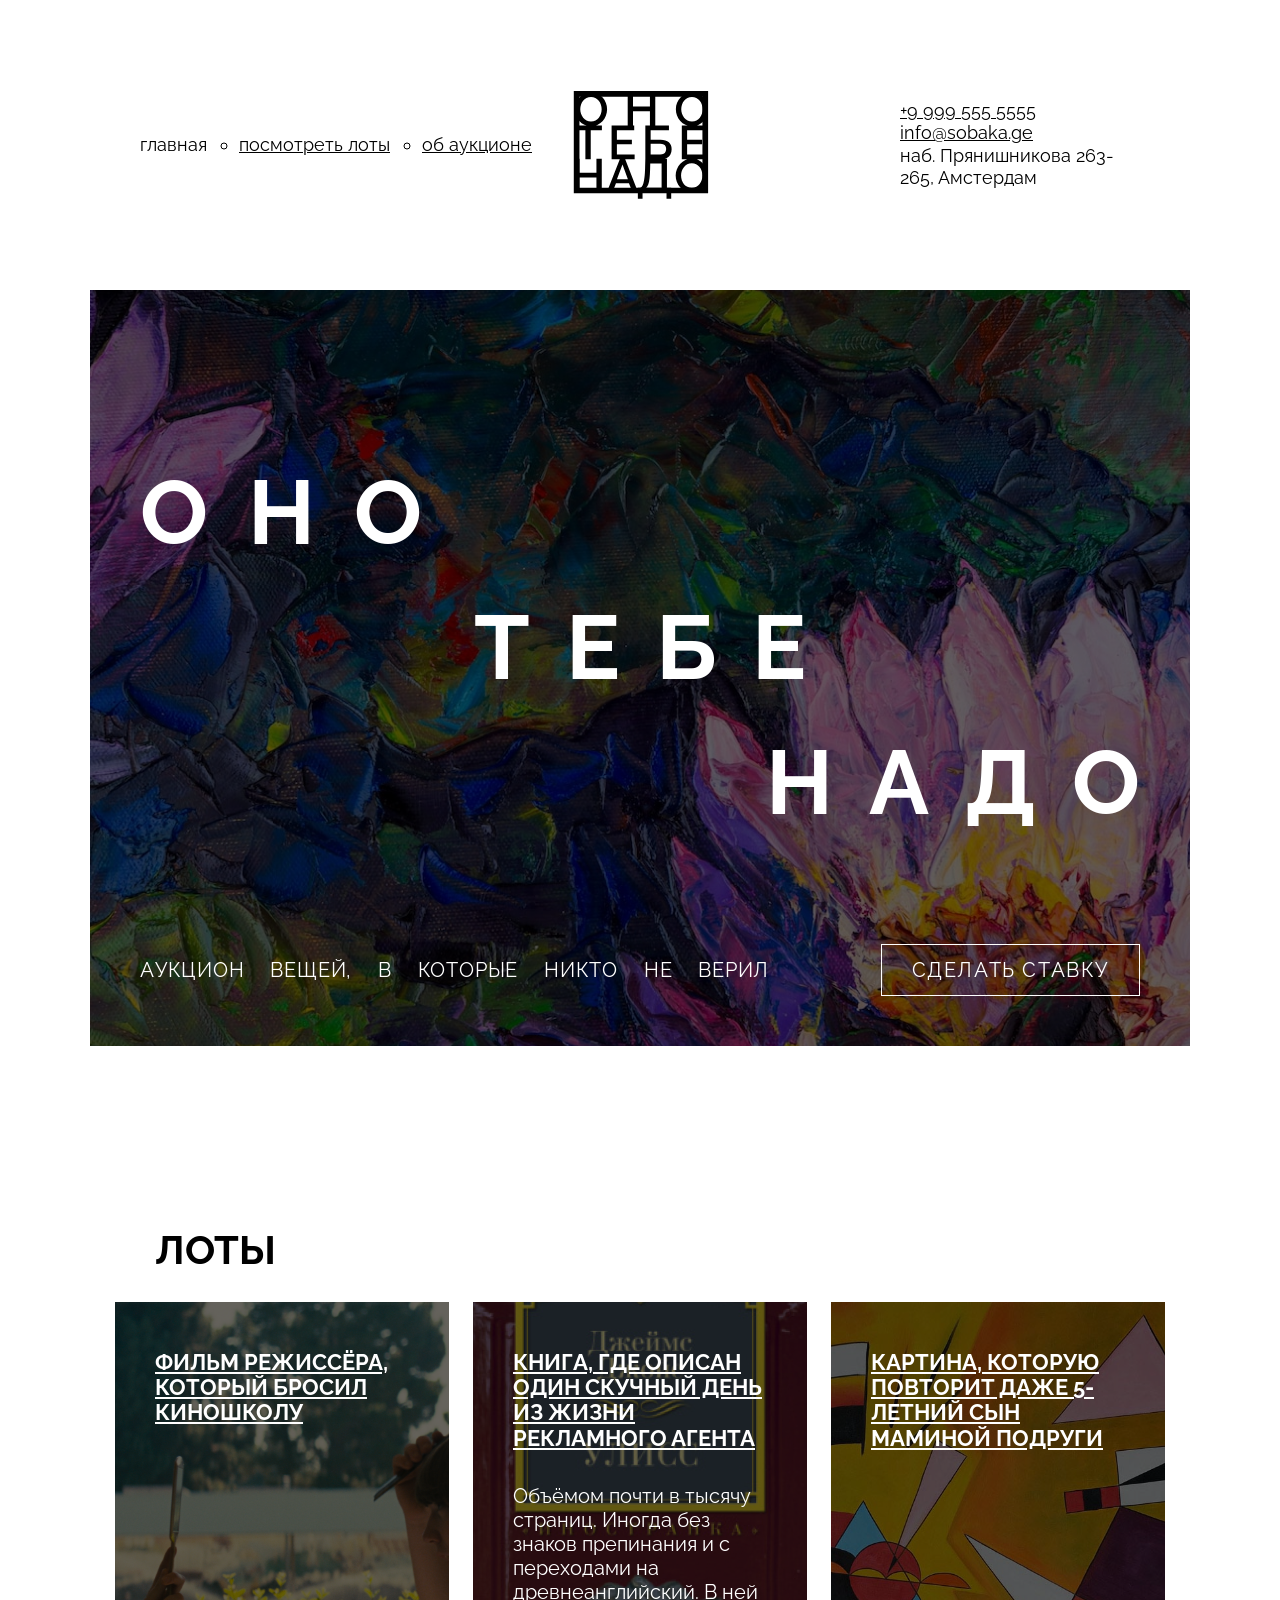
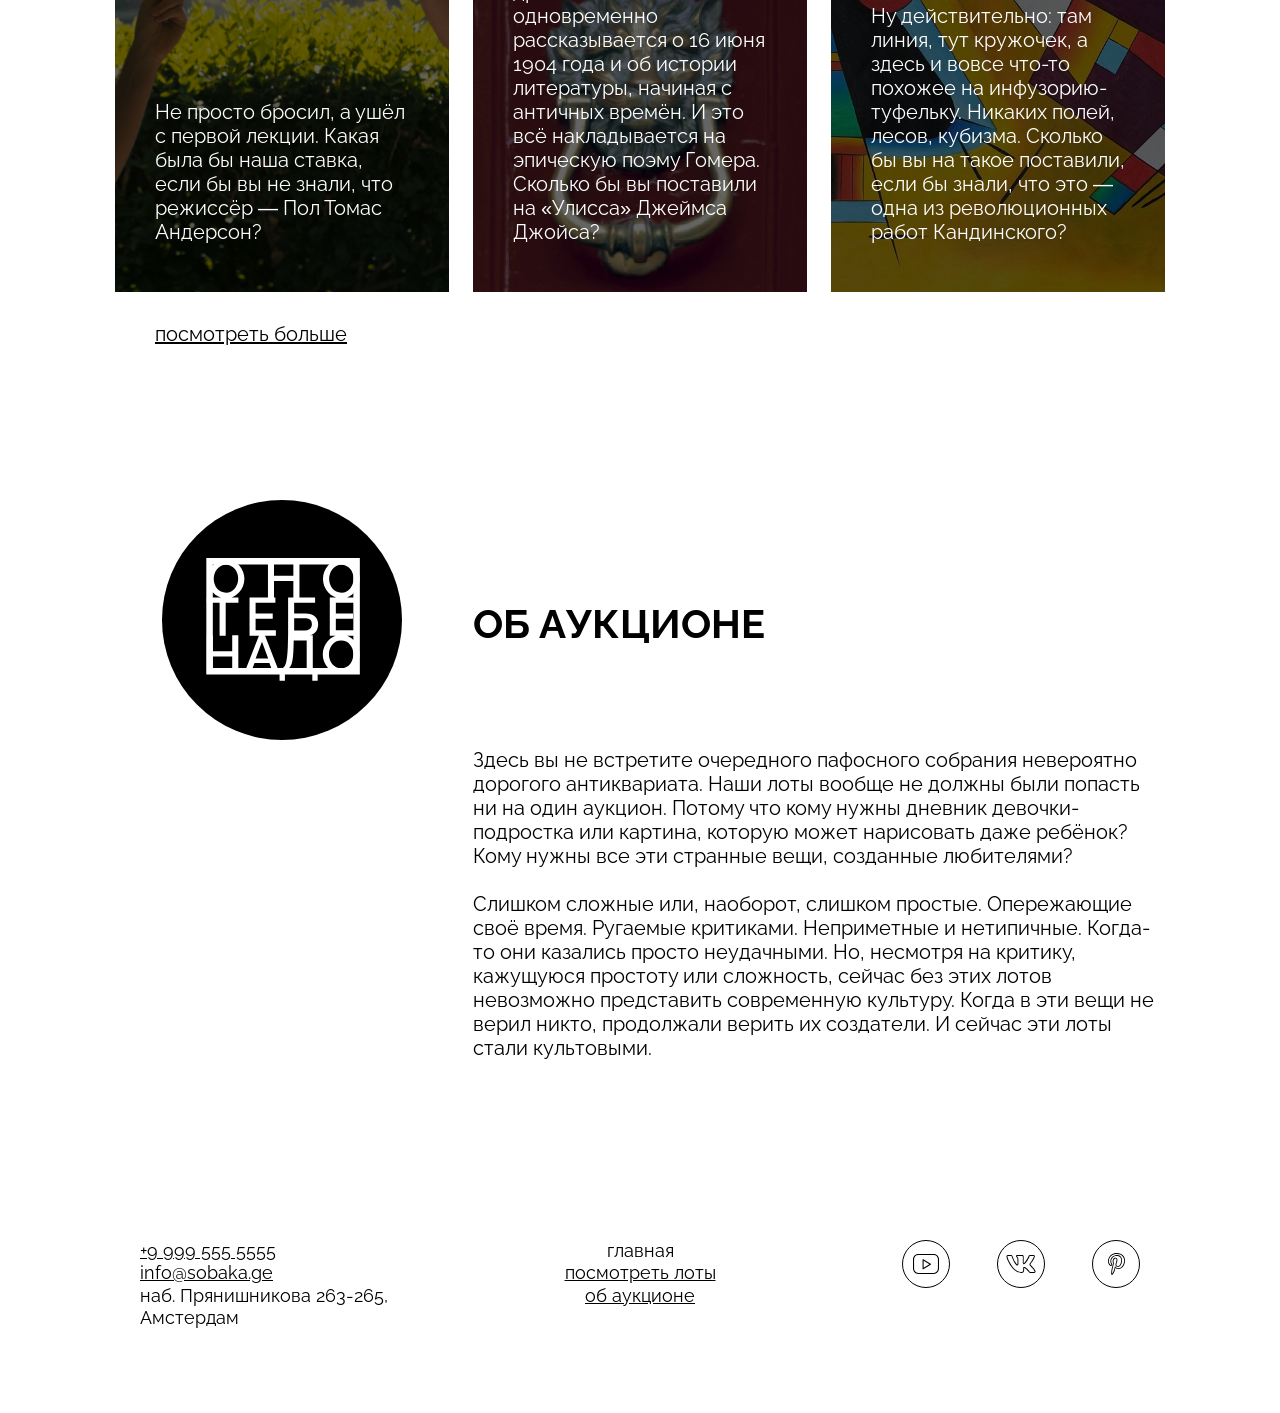
<file: ono-tebe-nado-ad/index.html>
<!DOCTYPE html>
<html lang="ru">
  <head>
    <meta charset="UTF-8" />
    <meta http-equiv="X-UA-Compatible" content="IE=edge" />
    <meta name="viewport" content="width=device-width, initial-scale=1.0" />
    <title>Оно тебе надо — аукцион вещей, в которые никто не верил</title>
    <link rel="stylesheet" href="./fonts/fonts.css" />
    <link rel="stylesheet" href="./styles/global.css" />
    <link rel="stylesheet" href="./styles/style.css" />
  </head>
  <body>
    <header class="header">
      <nav class="header__menu">
        <ul class="header__links-list">
          <li
            class="header__links-list-item header__links-list-item_no-bullit"
          >
            <a class="header__link header__link_active" href="#">главная</a>
          </li>
          <li class="header__links-list-item">
            <a class="header__link" href="#">посмотреть лоты</a>
          </li>
          <li class="header__links-list-item">
            <a class="header__link" href="#">об аукционе</a>
          </li>
        </ul>
      </nav>
      <a class="header__logo">
        <img
          class="header__logo-image"
          src="./images/logo-black.svg"
          alt="Логотип аукциона «Оно тебе надо»"
        />
      </a>
      <address class="address header__address">
        <a href="tel:+99995555555">+9 999 555 5555</a>
        <a href="mailto:info@sobaka.ge">info@sobaka.ge</a>
        <p>наб. Прянишникова 263-265, Амстердам</p>
      </address>
    </header>

    <main>
      <section class="cover">
        <div class="overlay"></div>
        <h1 class="cover__title">
          <span class="aligned-text aligned-text_left letter-spacing-extended"
            >Он<span class="no-letter-spacing">о</span></span
          >
          <span class="aligned-text aligned-text_center"
            >Теб<span class="no-letter-spacing">е</span></span
          >
          <span class="aligned-text aligned-text_right"
            >Над<span class="no-letter-spacing">о</span></span
          >
        </h1>
        <div class="cover__description">
          <p class="cover__description-text">
            Аукцион вещей, в которые никто не верил
          </p>
          <button class="bet-button" type="button">Сделать ставку</button>
        </div>
      </section>

      <section class="lots">
        <h2 class="lots__heading">Лоты</h2>
        <ul class="lots__card-list">
          <li class="lots__card-list-item">
            <a class="card-link" href="#">
              <article class="card card_type_film">
                <div class="overlay"></div>
                <h3 class="card__title">
                  Фильм режиссёра, который бросил киношколу
                </h3>
                <p class="card__text">
                  Не просто бросил, а ушёл с первой лекции. Какая была бы наша
                  ставка, если бы вы не знали, что режиссёр — Пол Томас
                  Андерсон?
                </p>
              </article>
            </a>
          </li>
          <li class="lots__card-list-item">
            <a class="card-link" href="#">
              <article class="card card_type_book">
                <div class="overlay"></div>
                <h3 class="card__title">
                  Книга, где описан один скучный день из жизни рекламного
                  агента
                </h3>
                <p class="card__text">
                  Объёмом почти в тысячу страниц. Иногда без знаков препинания и
                  с переходами на древнеанглийский. В ней одновременно
                  рассказывается о 16 июня 1904 года и об истории литературы,
                  начиная с античных времён. И это всё накладывается на
                  эпическую поэму Гомера. Сколько бы вы поставили на «Улисса»
                  Джеймса Джойса?
                </p>
              </article>
            </a>
          </li>
          <li class="lots__card-list-item">
            <a class="card-link" href="#">
              <article class="card card_type_picture">
                <div class="overlay"></div>
                <h3 class="card__title">
                  Картина, которую повторит даже 5-летний сын маминой подруги
                </h3>
                <p class="card__text">
                  Ну действительно: там линия, тут кружочек, а здесь и вовсе
                  что-то похожее на инфузорию-туфельку. Никаких полей, лесов,
                  кубизма. Сколько бы вы на такое поставили, если бы знали, что
                  это — одна из революционных работ Кандинского?
                </p>
              </article>
            </a>
          </li>
        </ul>
        <a class="lots__look-more-link" href="#">посмотреть больше</a>
      </section>

      <section class="about">
        <div class="about__column">
          <div class="about__logo">
            <img
              class="about__logo-image"
              src="./images/logo-white.svg"
              alt="Логотип аукциона «Оно тебе надо»"
            />
          </div>
        </div>
        <div class="about__column">
          <h2 class="about__title">Об аукционе</h2>
          <div class="about__text">
            <p>
              Здесь вы не встретите очередного пафосного собрания невероятно
              дорогого антиквариата. Наши лоты вообще не должны были попасть ни
              на один аукцион. Потому что кому нужны дневник девочки-подростка
              или картина, которую может нарисовать даже ребёнок? Кому нужны все
              эти странные вещи, созданные любителями?
            </p>
            <p>
              Слишком сложные или, наоборот, слишком простые. Опережающие своё
              время. Ругаемые критиками. Неприметные и нетипичные. Когда-то они
              казались просто неудачными. Но, несмотря на критику, кажущуюся
              простоту или сложность, сейчас без этих лотов невозможно
              представить современную культуру. Когда в эти вещи не верил
              никто, продолжали верить их создатели. И сейчас эти лоты стали
              культовыми.
            </p>
          </div>
        </div>
      </section>
    </main>

    <footer class="footer">
      <address class="address">
        <a href="tel:+99995555555">+9 999 555 5555</a>
        <a href="mailto:info@sobaka.ge">info@sobaka.ge</a>
        <p>наб. Прянишникова 263-265, Амстердам</p>
      </address>
      <nav class="footer__menu">
        <ul class="footer__menu-list">
          <li class="footer__menu-list-item">
            <a class="footer__menu-link footer__menu-link_active" href="#"
              >главная</a
            >
          </li>
          <li class="footer__menu-list-item">
            <a class="footer__menu-link" href="#">посмотреть лоты</a>
          </li>
          <li class="footer__menu-list-item">
            <a class="footer__menu-link" href="#">об аукционе</a>
          </li>
        </ul>
      </nav>
      <ul class="footer__social-list">
        <li class="footer__social-list-item">
          <a class="footer__social-link" href="#">
            <img
              class="footer__social-icon"
              src="./images/yt.svg"
              alt="YouTube"
            />
          </a>
        </li>
        <li class="footer__social-list-item">
          <a class="footer__social-link" href="#">
            <img
              class="footer__social-icon"
              src="./images/vk.svg"
              alt="ВКонтакте"
            />
          </a>
        </li>
        <li class="footer__social-list-item">
          <a class="footer__social-link" href="#">
            <img
              class="footer__social-icon"
              src="./images/pinterest.svg"
              alt="Pinterest"
            />
          </a>
        </li>
      </ul>
    </footer>
  </body>
</html>
</file>
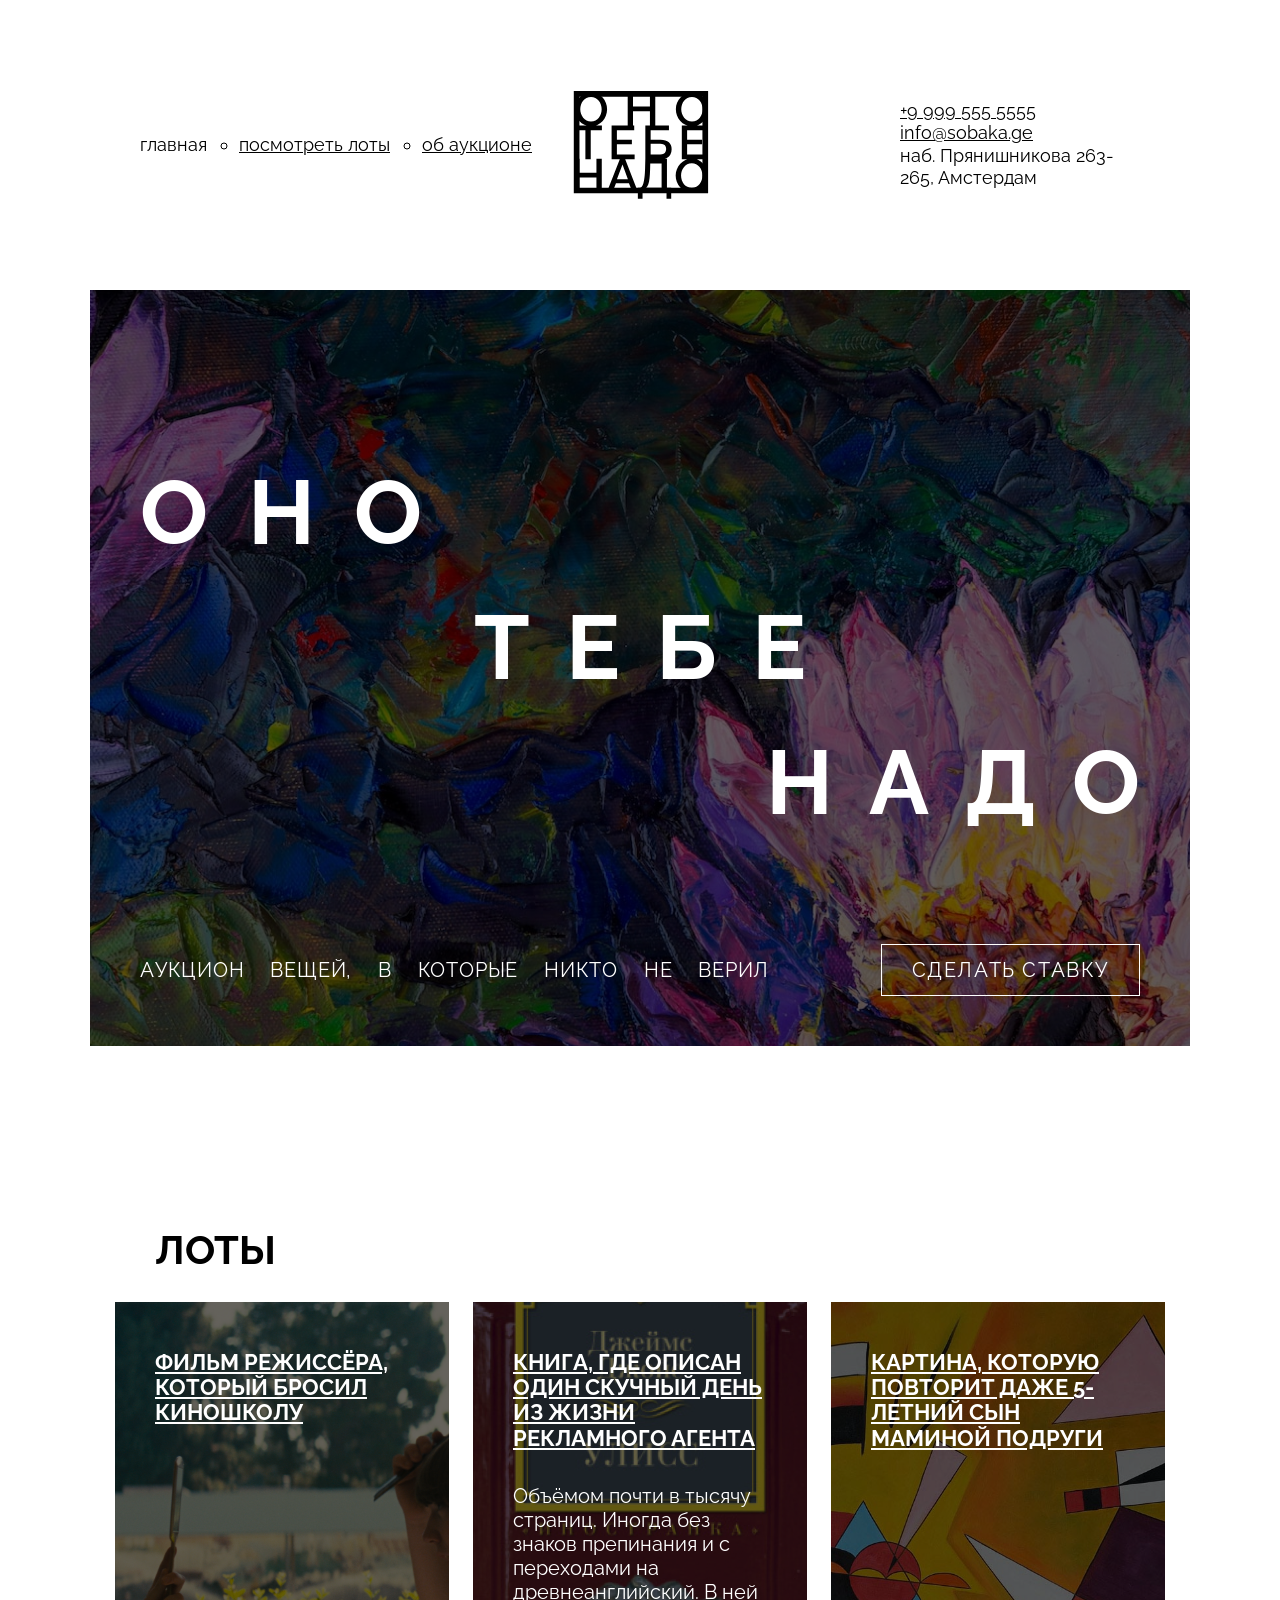
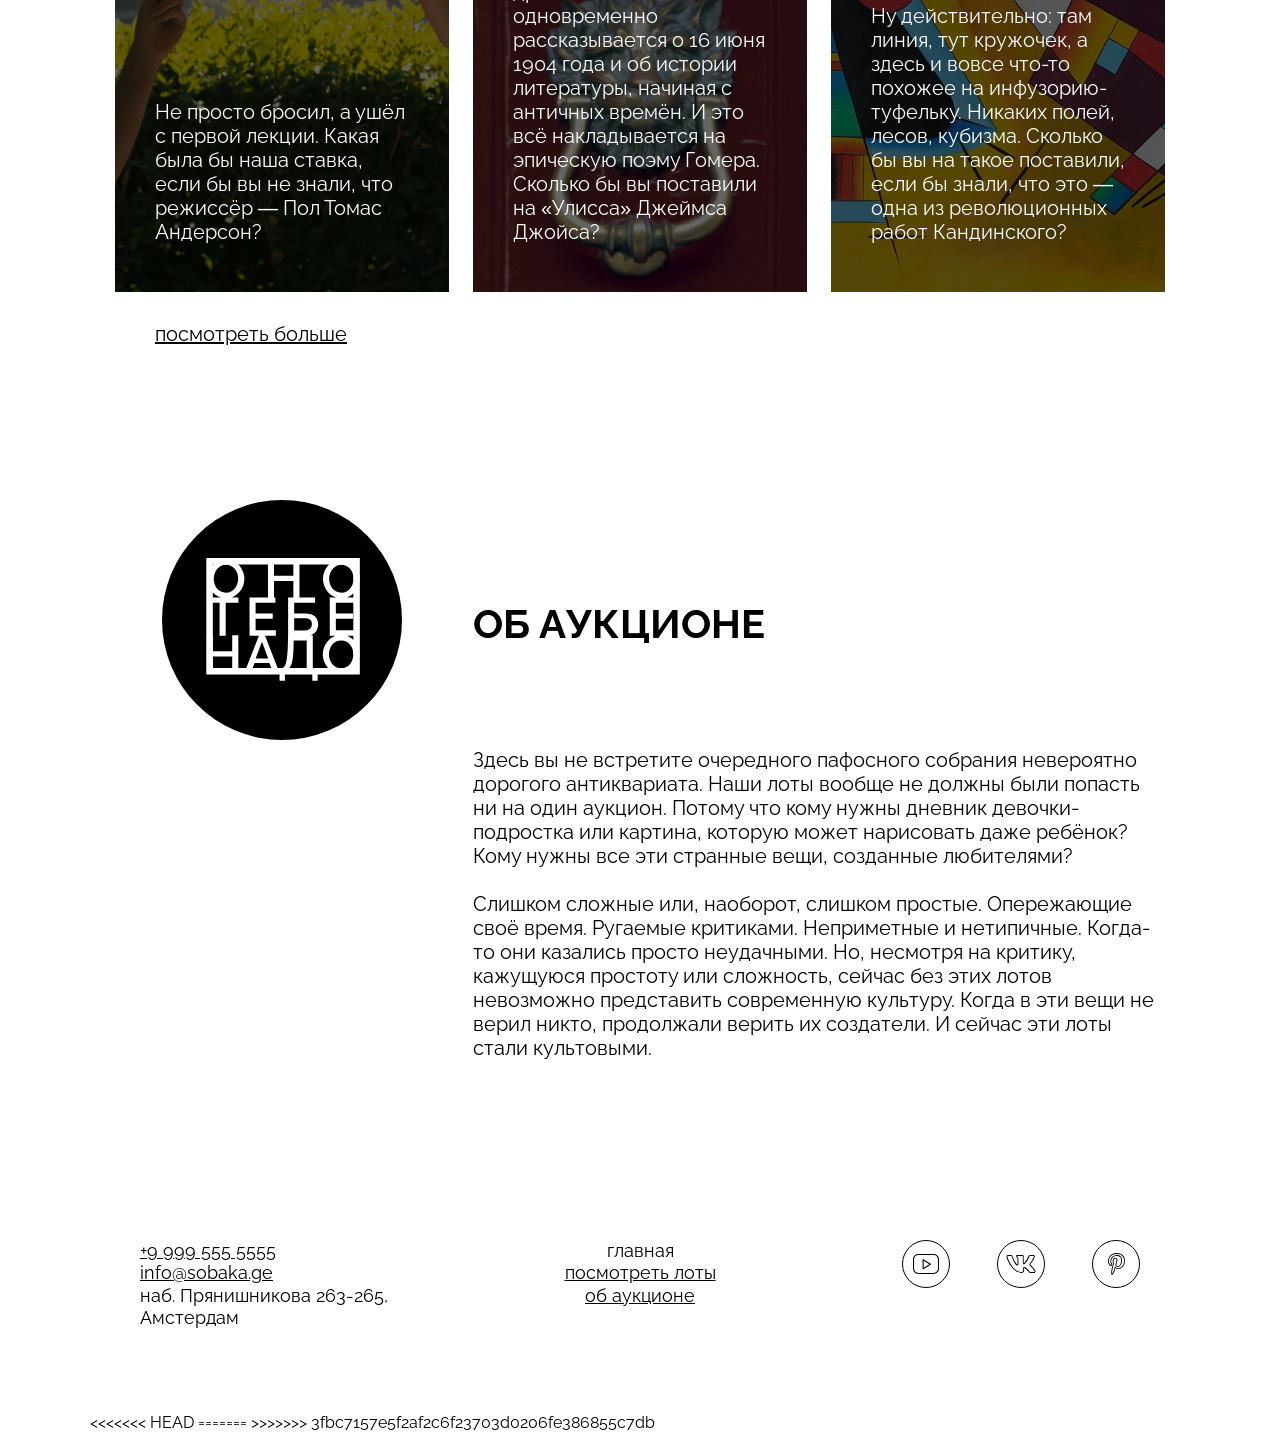
<file: ono-tebe-nado-ad/ono-tebe-nado-ad/index.html>
<!DOCTYPE html>
<html lang="ru">
  <head>
    <meta charset="UTF-8" />
    <meta http-equiv="X-UA-Compatible" content="IE=edge" />
    <meta name="viewport" content="width=device-width, initial-scale=1.0" />
    <title>Оно тебе надо — аукцион вещей, в которые никто не верил</title>
    <link rel="stylesheet" href="./fonts/fonts.css" />
    <link rel="stylesheet" href="./styles/global.css" />
    <link rel="stylesheet" href="./styles/style.css" />
  </head>
  <body>
    <header class="header">
      <nav class="header__menu">
        <ul class="header__links-list">
          <li
            class="header__links-list-item header__links-list-item_no-bullit"
          >
            <a class="header__link header__link_active" href="#">главная</a>
          </li>
          <li class="header__links-list-item">
            <a class="header__link" href="#">посмотреть лоты</a>
          </li>
          <li class="header__links-list-item">
            <a class="header__link" href="#">об аукционе</a>
          </li>
        </ul>
      </nav>
      <a class="header__logo">
        <img
          class="header__logo-image"
          src="./images/logo-black.svg"
          alt="Логотип аукциона «Оно тебе надо»"
        />
      </a>
      <address class="address header__address">
        <a href="tel:+99995555555">+9 999 555 5555</a>
        <a href="mailto:info@sobaka.ge">info@sobaka.ge</a>
        <p>наб. Прянишникова 263-265, Амстердам</p>
      </address>
    </header>

    <main>
      <section class="cover">
        <div class="overlay"></div>
        <h1 class="cover__title">
          <span class="aligned-text aligned-text_left letter-spacing-extended"
            >Он<span class="no-letter-spacing">о</span></span
          >
          <span class="aligned-text aligned-text_center"
            >Теб<span class="no-letter-spacing">е</span></span
          >
          <span class="aligned-text aligned-text_right"
            >Над<span class="no-letter-spacing">о</span></span
          >
        </h1>
        <div class="cover__description">
          <p class="cover__description-text">
            Аукцион вещей, в которые никто не верил
          </p>
          <button class="bet-button" type="button">Сделать ставку</button>
        </div>
      </section>

      <section class="lots">
        <h2 class="lots__heading">Лоты</h2>
        <ul class="lots__card-list">
          <li class="lots__card-list-item">
            <a class="card-link" href="#">
              <article class="card card_type_film">
                <div class="overlay"></div>
                <h3 class="card__title">
                  Фильм режиссёра, который бросил киношколу
                </h3>
                <p class="card__text">
                  Не просто бросил, а ушёл с первой лекции. Какая была бы наша
                  ставка, если бы вы не знали, что режиссёр — Пол Томас
                  Андерсон?
                </p>
              </article>
            </a>
          </li>
          <li class="lots__card-list-item">
            <a class="card-link" href="#">
              <article class="card card_type_book">
                <div class="overlay"></div>
                <h3 class="card__title">
                  Книга, где описан один скучный день из жизни рекламного
                  агента
                </h3>
                <p class="card__text">
                  Объёмом почти в тысячу страниц. Иногда без знаков препинания и
                  с переходами на древнеанглийский. В ней одновременно
                  рассказывается о 16 июня 1904 года и об истории литературы,
                  начиная с античных времён. И это всё накладывается на
                  эпическую поэму Гомера. Сколько бы вы поставили на «Улисса»
                  Джеймса Джойса?
                </p>
              </article>
            </a>
          </li>
          <li class="lots__card-list-item">
            <a class="card-link" href="#">
              <article class="card card_type_picture">
                <div class="overlay"></div>
                <h3 class="card__title">
                  Картина, которую повторит даже 5-летний сын маминой подруги
                </h3>
                <p class="card__text">
                  Ну действительно: там линия, тут кружочек, а здесь и вовсе
                  что-то похожее на инфузорию-туфельку. Никаких полей, лесов,
                  кубизма. Сколько бы вы на такое поставили, если бы знали, что
                  это — одна из революционных работ Кандинского?
                </p>
              </article>
            </a>
          </li>
        </ul>
        <a class="lots__look-more-link" href="#">посмотреть больше</a>
      </section>

      <section class="about">
        <div class="about__column">
          <div class="about__logo">
            <img
              class="about__logo-image"
              src="./images/logo-white.svg"
              alt="Логотип аукциона «Оно тебе надо»"
            />
          </div>
        </div>
        <div class="about__column">
          <h2 class="about__title">Об аукционе</h2>
          <div class="about__text">
            <p>
              Здесь вы не встретите очередного пафосного собрания невероятно
              дорогого антиквариата. Наши лоты вообще не должны были попасть ни
              на один аукцион. Потому что кому нужны дневник девочки-подростка
              или картина, которую может нарисовать даже ребёнок? Кому нужны все
              эти странные вещи, созданные любителями?
            </p>
            <p>
              Слишком сложные или, наоборот, слишком простые. Опережающие своё
              время. Ругаемые критиками. Неприметные и нетипичные. Когда-то они
              казались просто неудачными. Но, несмотря на критику, кажущуюся
              простоту или сложность, сейчас без этих лотов невозможно
              представить современную культуру. Когда в эти вещи не верил
              никто, продолжали верить их создатели. И сейчас эти лоты стали
              культовыми.
            </p>
          </div>
        </div>
      </section>
    </main>

    <footer class="footer">
      <address class="address">
        <a href="tel:+99995555555">+9 999 555 5555</a>
        <a href="mailto:info@sobaka.ge">info@sobaka.ge</a>
        <p>наб. Прянишникова 263-265, Амстердам</p>
      </address>
      <nav class="footer__menu">
        <ul class="footer__menu-list">
          <li class="footer__menu-list-item">
            <a class="footer__menu-link footer__menu-link_active" href="#"
              >главная</a
            >
          </li>
          <li class="footer__menu-list-item">
            <a class="footer__menu-link" href="#">посмотреть лоты</a>
          </li>
          <li class="footer__menu-list-item">
            <a class="footer__menu-link" href="#">об аукционе</a>
          </li>
        </ul>
      </nav>
      <ul class="footer__social-list">
        <li class="footer__social-list-item">
          <a class="footer__social-link" href="#">
            <img
              class="footer__social-icon"
              src="./images/yt.svg"
              alt="YouTube"
            />
          </a>
        </li>
        <li class="footer__social-list-item">
          <a class="footer__social-link" href="#">
            <img
              class="footer__social-icon"
              src="./images/vk.svg"
              alt="ВКонтакте"
            />
          </a>
        </li>
        <li class="footer__social-list-item">
          <a class="footer__social-link" href="#">
            <img
              class="footer__social-icon"
              src="./images/pinterest.svg"
              alt="Pinterest"
            />
          </a>
        </li>
      </ul>
    </footer>
  </body>
<<<<<<< HEAD
</html>
=======
</html>
>>>>>>> 3fbc7157e5f2af2c6f23703d0206fe386855c7db
</file>
<file: ono-tebe-nado-ad/fonts/fonts.css>
@font-face {
  font-family: Raleway;
  src:
    url(./Raleway-Regular.woff2) format('woff2'),
    url(./Raleway-Regular.woff) format('woff');
  font-weight: normal;
  font-display: swap;
}

@font-face {
  font-family: Raleway;
  src:
    url(./Raleway-Bold.woff2) format('woff2'),
    url(./Raleway-Bold.woff) format('woff');
  font-weight: bold;
  font-display: swap;
}
</file>
<file: ono-tebe-nado-ad/styles/global.css>
*,
*::before,
*::after {
  box-sizing: border-box;
}

body {
  width: 1100px;
  margin: 0 auto;
  font-family: Raleway, sans-serif;
}

h1,
h2,
h3,
h4,
h5,
h6,
p,
ul,
ol,
li,
blockquote {
  margin: 0;
  padding: 0;
}

a {
  color: inherit;
}

img {
  width: 100%;
}

button {
  font: inherit;
}
</file>
<file: ono-tebe-nado-ad/styles/style.css>
/* ===== Общие классы ===== */

.overlay {
  position: absolute;
  inset: 0;
  background-color: rgba(0, 0, 0, 0.6);
}

.address {
  display: flex;
  flex-direction: column;
  align-items: flex-start;
  max-width: 260px;
  font-size: 18px;
  line-height: 1.25;
  font-style: normal;
}

/* ===== Шапка ===== */

.header {
  display: grid;
  grid-template-columns: 1fr min-content 1fr;
  align-items: center;
  padding: 91px 50px;
}

.header__links-list {
  display: flex;
  gap: 32px;
  list-style: circle;
  font-size: 18px;
  line-height: 1.25;
}

.header__links-list-item_no-bullit {
  list-style: none;
}

.header__link_active {
  text-decoration: none;
}

.header__logo {
  display: block;
  width: 140px;
}

.header__logo-image {
  display: block;
}

.header__address {
  max-width: 240px;
  justify-self: end;
}

/* ===== Обложка ===== */

.cover {
  position: relative;
  display: flex;
  flex-direction: column;
  justify-content: space-between;
  min-height: 756px;
  padding: 155px 50px 50px;
  background: url(../images/cover.jpg) center / cover no-repeat;
  color: #fff;
}

.cover__title,
.cover__description {
  position: relative;
  z-index: 1;
}

.cover__title {
  font-size: 90px;
  font-weight: bold;
  line-height: 1.5;
  letter-spacing: 0.4em;
  text-transform: uppercase;
}

.aligned-text {
  display: block;
}

.aligned-text_left {
  text-align: left;
}

.aligned-text_center {
  text-align: center;
}

.aligned-text_right {
  text-align: right;
}

.letter-spacing-extended {
  letter-spacing: 0.44em;
}

.no-letter-spacing {
  letter-spacing: 0;
}

.cover__description {
  display: flex;
  justify-content: space-between;
  align-items: center;
}

.cover__description-text {
  font-size: 20px;
  letter-spacing: 0.04em;
  word-spacing: 20px;
  text-transform: uppercase;
}

.bet-button {
  padding: 13px 30px;
  border: 1px solid #fff;
  background-color: transparent;
  color: #fff;
  font-size: 20px;
  letter-spacing: 0.08em;
  text-transform: uppercase;
  cursor: pointer;
}

/* ===== Лоты ===== */

.lots {
  padding: 180px 25px 0;
}

.lots__heading {
  margin: 0 0 28px 40px;
  font-size: 40px;
  font-weight: bold;
  line-height: 1.2;
  text-transform: uppercase;
}

.lots__card-list {
  display: flex;
  flex-wrap: wrap;
  gap: 24px;
  list-style: none;
}

.lots__card-list-item {
  width: 334px;
  min-height: 590px;
}

.card-link {
  display: block;
  height: 100%;
  text-decoration: none;
  color: #fff;
}

.card {
  position: relative;
  display: flex;
  flex-direction: column;
  justify-content: space-between;
  gap: 30px;
  height: 100%;
  min-height: 590px;
  padding: 48px 40px;
  background-position: center;
  background-size: cover;
  background-repeat: no-repeat;
}

.card_type_film {
  background-image: url(../images/card-lot-01.jpg);
}

.card_type_book {
  background-image: url(../images/card-lot-02.jpg);
}

.card_type_picture {
  background-image: url(../images/card-lot-03.jpg);
}

.card__title,
.card__text {
  position: relative;
  z-index: 1;
}

.card__title {
  font-size: 22px;
  line-height: 1.15;
  text-transform: uppercase;
  text-decoration: underline;
}

.card__text {
  font-size: 20px;
  line-height: 1.2;
}

.lots__look-more-link {
  display: inline-block;
  margin: 30px 0 0 40px;
  font-size: 20px;
  line-height: 1.2;
}

/* ===== Об аукционе ===== */

.about {
  display: grid;
  grid-template-columns: 334px 1fr;
  column-gap: 24px;
  align-items: start;
  padding: 154px 25px 0;
}

.about__logo {
  display: flex;
  justify-content: center;
  align-items: center;
  width: 240px;
  height: 240px;
  margin: 0 auto;
  border-radius: 50%;
  background-color: #000;
}

.about__logo-image {
  width: 160px;
}

.about__title {
  margin: 100px 0;
  font-size: 40px;
  font-weight: bold;
  line-height: 1.2;
  text-transform: uppercase;
}

.about__text {
  display: flex;
  flex-direction: column;
  gap: 24px;
  font-size: 20px;
  line-height: 1.2;
}

/* ===== Подвал ===== */

.footer {
  display: grid;
  grid-template-columns: 1fr min-content 1fr;
  align-items: start;
  padding: 180px 50px 83px;
}

.footer__menu-list {
  display: flex;
  flex-direction: column;
  align-items: center;
  list-style: none;
  font-size: 18px;
  line-height: 1.25;
  white-space: nowrap;
}

.footer__menu-link_active {
  text-decoration: none;
}

.footer__social-list {
  display: flex;
  justify-self: end;
  gap: 47px;
  list-style: none;
}

.footer__social-link {
  display: block;
  width: 48px;
}

.footer__social-icon {
  display: block;
<<<<<<< HEAD
}
=======
}
>>>>>>> 3fbc7157e5f2af2c6f23703d0206fe386855c7db
</file>
<file: ono-tebe-nado-ad/ono-tebe-nado-ad/fonts/fonts.css>
@font-face {
  font-family: Raleway;
  src:
    url(./Raleway-Regular.woff2) format('woff2'),
    url(./Raleway-Regular.woff) format('woff');
  font-weight: normal;
  font-display: swap;
}

@font-face {
  font-family: Raleway;
  src:
    url(./Raleway-Bold.woff2) format('woff2'),
    url(./Raleway-Bold.woff) format('woff');
  font-weight: bold;
  font-display: swap;
}
</file>
<file: ono-tebe-nado-ad/ono-tebe-nado-ad/styles/global.css>
*,
*::before,
*::after {
  box-sizing: border-box;
}

body {
  width: 1100px;
  margin: 0 auto;
  font-family: Raleway, sans-serif;
}

h1,
h2,
h3,
h4,
h5,
h6,
p,
ul,
ol,
li,
blockquote {
  margin: 0;
  padding: 0;
}

a {
  color: inherit;
}

img {
  width: 100%;
}

button {
  font: inherit;
}
</file>
<file: ono-tebe-nado-ad/ono-tebe-nado-ad/styles/style.css>
/* ===== Общие классы ===== */

.overlay {
  position: absolute;
  inset: 0;
  background-color: rgba(0, 0, 0, 0.6);
}

.address {
  display: flex;
  flex-direction: column;
  align-items: flex-start;
  max-width: 260px;
  font-size: 18px;
  line-height: 1.25;
  font-style: normal;
}

/* ===== Шапка ===== */

.header {
  display: grid;
  grid-template-columns: 1fr min-content 1fr;
  align-items: center;
  padding: 91px 50px;
}

.header__links-list {
  display: flex;
  gap: 32px;
  list-style: circle;
  font-size: 18px;
  line-height: 1.25;
}

.header__links-list-item_no-bullit {
  list-style: none;
}

.header__link_active {
  text-decoration: none;
}

.header__logo {
  display: block;
  width: 140px;
}

.header__logo-image {
  display: block;
}

.header__address {
  max-width: 240px;
  justify-self: end;
}

/* ===== Обложка ===== */

.cover {
  position: relative;
  display: flex;
  flex-direction: column;
  justify-content: space-between;
  min-height: 756px;
  padding: 155px 50px 50px;
  background: url(../images/cover.jpg) center / cover no-repeat;
  color: #fff;
}

.cover__title,
.cover__description {
  position: relative;
  z-index: 1;
}

.cover__title {
  font-size: 90px;
  font-weight: bold;
  line-height: 1.5;
  letter-spacing: 0.4em;
  text-transform: uppercase;
}

.aligned-text {
  display: block;
}

.aligned-text_left {
  text-align: left;
}

.aligned-text_center {
  text-align: center;
}

.aligned-text_right {
  text-align: right;
}

.letter-spacing-extended {
  letter-spacing: 0.44em;
}

.no-letter-spacing {
  letter-spacing: 0;
}

.cover__description {
  display: flex;
  justify-content: space-between;
  align-items: center;
}

.cover__description-text {
  font-size: 20px;
  letter-spacing: 0.04em;
  word-spacing: 20px;
  text-transform: uppercase;
}

.bet-button {
  padding: 13px 30px;
  border: 1px solid #fff;
  background-color: transparent;
  color: #fff;
  font-size: 20px;
  letter-spacing: 0.08em;
  text-transform: uppercase;
  cursor: pointer;
}

/* ===== Лоты ===== */

.lots {
  padding: 180px 25px 0;
}

.lots__heading {
  margin: 0 0 28px 40px;
  font-size: 40px;
  font-weight: bold;
  line-height: 1.2;
  text-transform: uppercase;
}

.lots__card-list {
  display: flex;
  flex-wrap: wrap;
  gap: 24px;
  list-style: none;
}

.lots__card-list-item {
  width: 334px;
  min-height: 590px;
}

.card-link {
  display: block;
  height: 100%;
  text-decoration: none;
  color: #fff;
}

.card {
  position: relative;
  display: flex;
  flex-direction: column;
  justify-content: space-between;
  gap: 30px;
  height: 100%;
  min-height: 590px;
  padding: 48px 40px;
  background-position: center;
  background-size: cover;
  background-repeat: no-repeat;
}

.card_type_film {
  background-image: url(../images/card-lot-01.jpg);
}

.card_type_book {
  background-image: url(../images/card-lot-02.jpg);
}

.card_type_picture {
  background-image: url(../images/card-lot-03.jpg);
}

.card__title,
.card__text {
  position: relative;
  z-index: 1;
}

.card__title {
  font-size: 22px;
  line-height: 1.15;
  text-transform: uppercase;
  text-decoration: underline;
}

.card__text {
  font-size: 20px;
  line-height: 1.2;
}

.lots__look-more-link {
  display: inline-block;
  margin: 30px 0 0 40px;
  font-size: 20px;
  line-height: 1.2;
}

/* ===== Об аукционе ===== */

.about {
  display: grid;
  grid-template-columns: 334px 1fr;
  column-gap: 24px;
  align-items: start;
  padding: 154px 25px 0;
}

.about__logo {
  display: flex;
  justify-content: center;
  align-items: center;
  width: 240px;
  height: 240px;
  margin: 0 auto;
  border-radius: 50%;
  background-color: #000;
}

.about__logo-image {
  width: 160px;
}

.about__title {
  margin: 100px 0;
  font-size: 40px;
  font-weight: bold;
  line-height: 1.2;
  text-transform: uppercase;
}

.about__text {
  display: flex;
  flex-direction: column;
  gap: 24px;
  font-size: 20px;
  line-height: 1.2;
}

/* ===== Подвал ===== */

.footer {
  display: grid;
  grid-template-columns: 1fr min-content 1fr;
  align-items: start;
  padding: 180px 50px 83px;
}

.footer__menu-list {
  display: flex;
  flex-direction: column;
  align-items: center;
  list-style: none;
  font-size: 18px;
  line-height: 1.25;
  white-space: nowrap;
}

.footer__menu-link_active {
  text-decoration: none;
}

.footer__social-list {
  display: flex;
  justify-self: end;
  gap: 47px;
  list-style: none;
}

.footer__social-link {
  display: block;
  width: 48px;
}

.footer__social-icon {
  display: block;
<<<<<<< HEAD
}
=======
}
>>>>>>> 3fbc7157e5f2af2c6f23703d0206fe386855c7db
</file>
